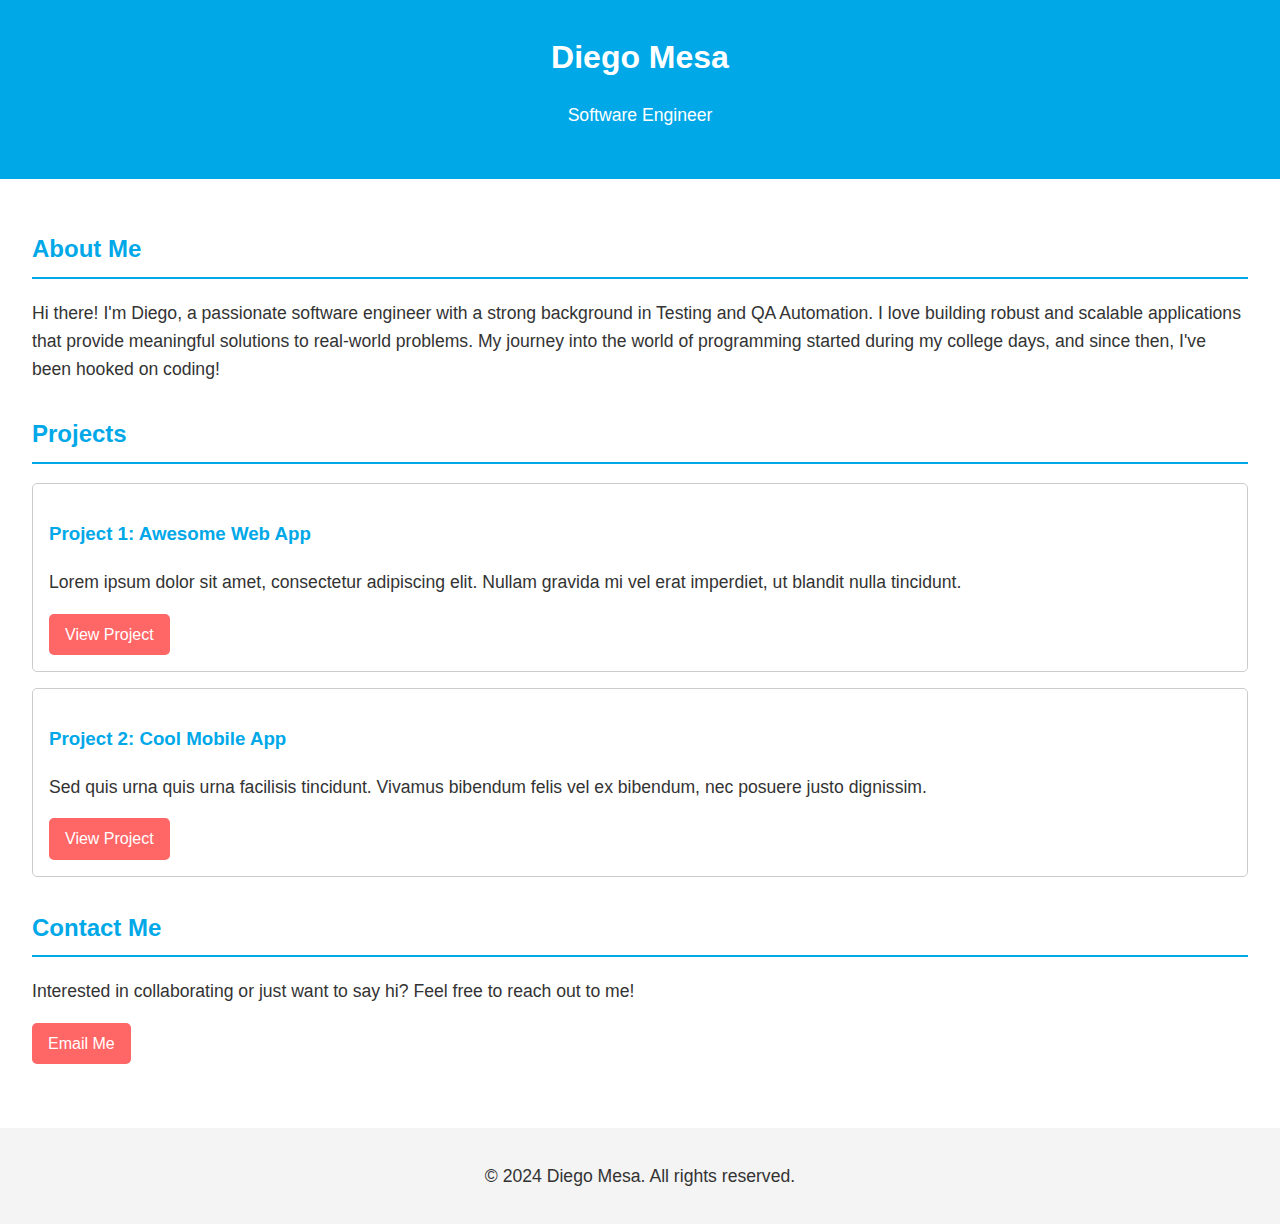
<file: index.html>
<!DOCTYPE html>
<html lang="en">
<head>
  <meta charset="UTF-8">
  <meta name="viewport" content="width=device-width, initial-scale=1.0">
  <title>Software Engineer Portfolio</title>
  <link rel="stylesheet" href="style.css">
</head>
<body>
  <header>
    <h1>Diego Mesa</h1>
    <p>Software Engineer</p>
  </header>
  <main>
    <section id="about">
      <h2>About Me</h2>
      <p>
        Hi there! I'm Diego, a passionate software engineer with a strong background in Testing and QA Automation. I love building robust and scalable applications that provide meaningful solutions to real-world problems. My journey into the world of programming started during my college days, and since then, I've been hooked on coding!
      </p>
    </section>
    <section id="projects">
      <h2>Projects</h2>
      <div class="project">
        <h3>Project 1: Awesome Web App</h3>
        <p>
          Lorem ipsum dolor sit amet, consectetur adipiscing elit. Nullam gravida mi vel erat imperdiet, ut blandit nulla tincidunt.
        </p>
        <a href="#">View Project</a>
      </div>
      <div class="project">
        <h3>Project 2: Cool Mobile App</h3>
        <p>
          Sed quis urna quis urna facilisis tincidunt. Vivamus bibendum felis vel ex bibendum, nec posuere justo dignissim.
        </p>
        <a href="#">View Project</a>
      </div>
    </section>
    <section id="contact">
      <h2>Contact Me</h2>
      <p>
        Interested in collaborating or just want to say hi? Feel free to reach out to me!
      </p>
      <a href="mailto:diegomsmz19@gmail.com">Email Me</a>
    </section>
  </main>
  <footer>
    <p>&copy; 2024 Diego Mesa. All rights reserved.</p>
  </footer>
</body>
</html>
</file>
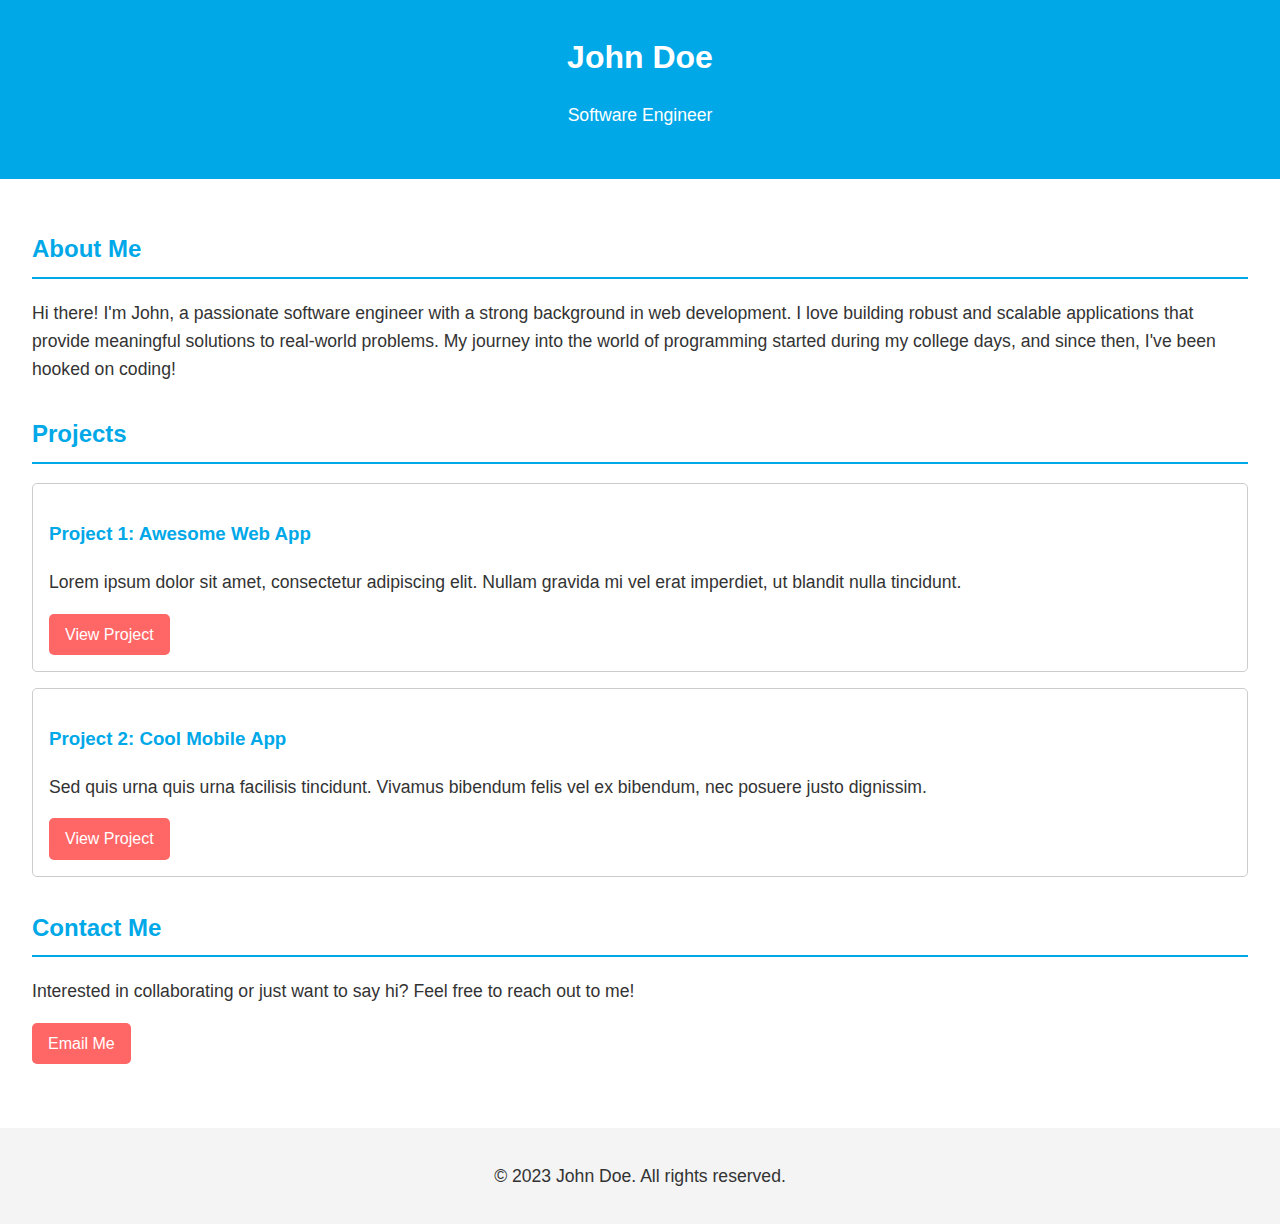
<file: index_2.html>
<!DOCTYPE html>
<html lang="en">
<head>
  <meta charset="UTF-8">
  <meta name="viewport" content="width=device-width, initial-scale=1.0">
  <title>Software Engineer Portfolio</title>
  <link rel="stylesheet" href="style.css">
</head>
<body>
  <header>
    <h1>John Doe</h1>
    <p>Software Engineer</p>
  </header>
  <main>
    <section id="about">
      <h2>About Me</h2>
      <p>
        Hi there! I'm John, a passionate software engineer with a strong background in web development. I love building robust and scalable applications that provide meaningful solutions to real-world problems. My journey into the world of programming started during my college days, and since then, I've been hooked on coding!
      </p>
    </section>
    <section id="projects">
      <h2>Projects</h2>
      <div class="project">
        <h3>Project 1: Awesome Web App</h3>
        <p>
          Lorem ipsum dolor sit amet, consectetur adipiscing elit. Nullam gravida mi vel erat imperdiet, ut blandit nulla tincidunt.
        </p>
        <a href="#">View Project</a>
      </div>
      <div class="project">
        <h3>Project 2: Cool Mobile App</h3>
        <p>
          Sed quis urna quis urna facilisis tincidunt. Vivamus bibendum felis vel ex bibendum, nec posuere justo dignissim.
        </p>
        <a href="#">View Project</a>
      </div>
    </section>
    <section id="contact">
      <h2>Contact Me</h2>
      <p>
        Interested in collaborating or just want to say hi? Feel free to reach out to me!
      </p>
      <a href="mailto:john@example.com">Email Me</a>
    </section>
  </main>
  <footer>
    <p>&copy; 2023 John Doe. All rights reserved.</p>
  </footer>
</body>
</html>
</file>
<file: style.css>
body {
    font-family: Arial, sans-serif;
    line-height: 1.6;
    margin: 0;
    padding: 0;
    color: #333;
  }
  
  header {
    background-color: #00a8e8;
    color: #fff;
    text-align: center;
    padding: 2rem;
  }
  
  h1 {
    margin: 0;
  }
  
  main {
    padding: 2rem;
  }
  
  section {
    margin-bottom: 2rem;
  }
  
  h2 {
    color: #00a8e8;
    border-bottom: 2px solid #00a8e8;
    padding-bottom: 0.5rem;
  }
  
  p {
    font-size: 1.1rem;
  }
  
  .project {
    border: 1px solid #ccc;
    border-radius: 5px;
    padding: 1rem;
    margin-bottom: 1rem;
  }
  
  .project h3 {
    color: #00a8e8;
  }
  
  a {
    display: inline-block;
    background-color: #ff6666;
    color: #fff;
    padding: 0.5rem 1rem;
    text-decoration: none;
    border-radius: 5px;
  }
  
  a:hover {
    background-color: #f44336;
  }
  
  footer {
    background-color: #f4f4f4;
    text-align: center;
    padding: 1rem;
  }
</file>
